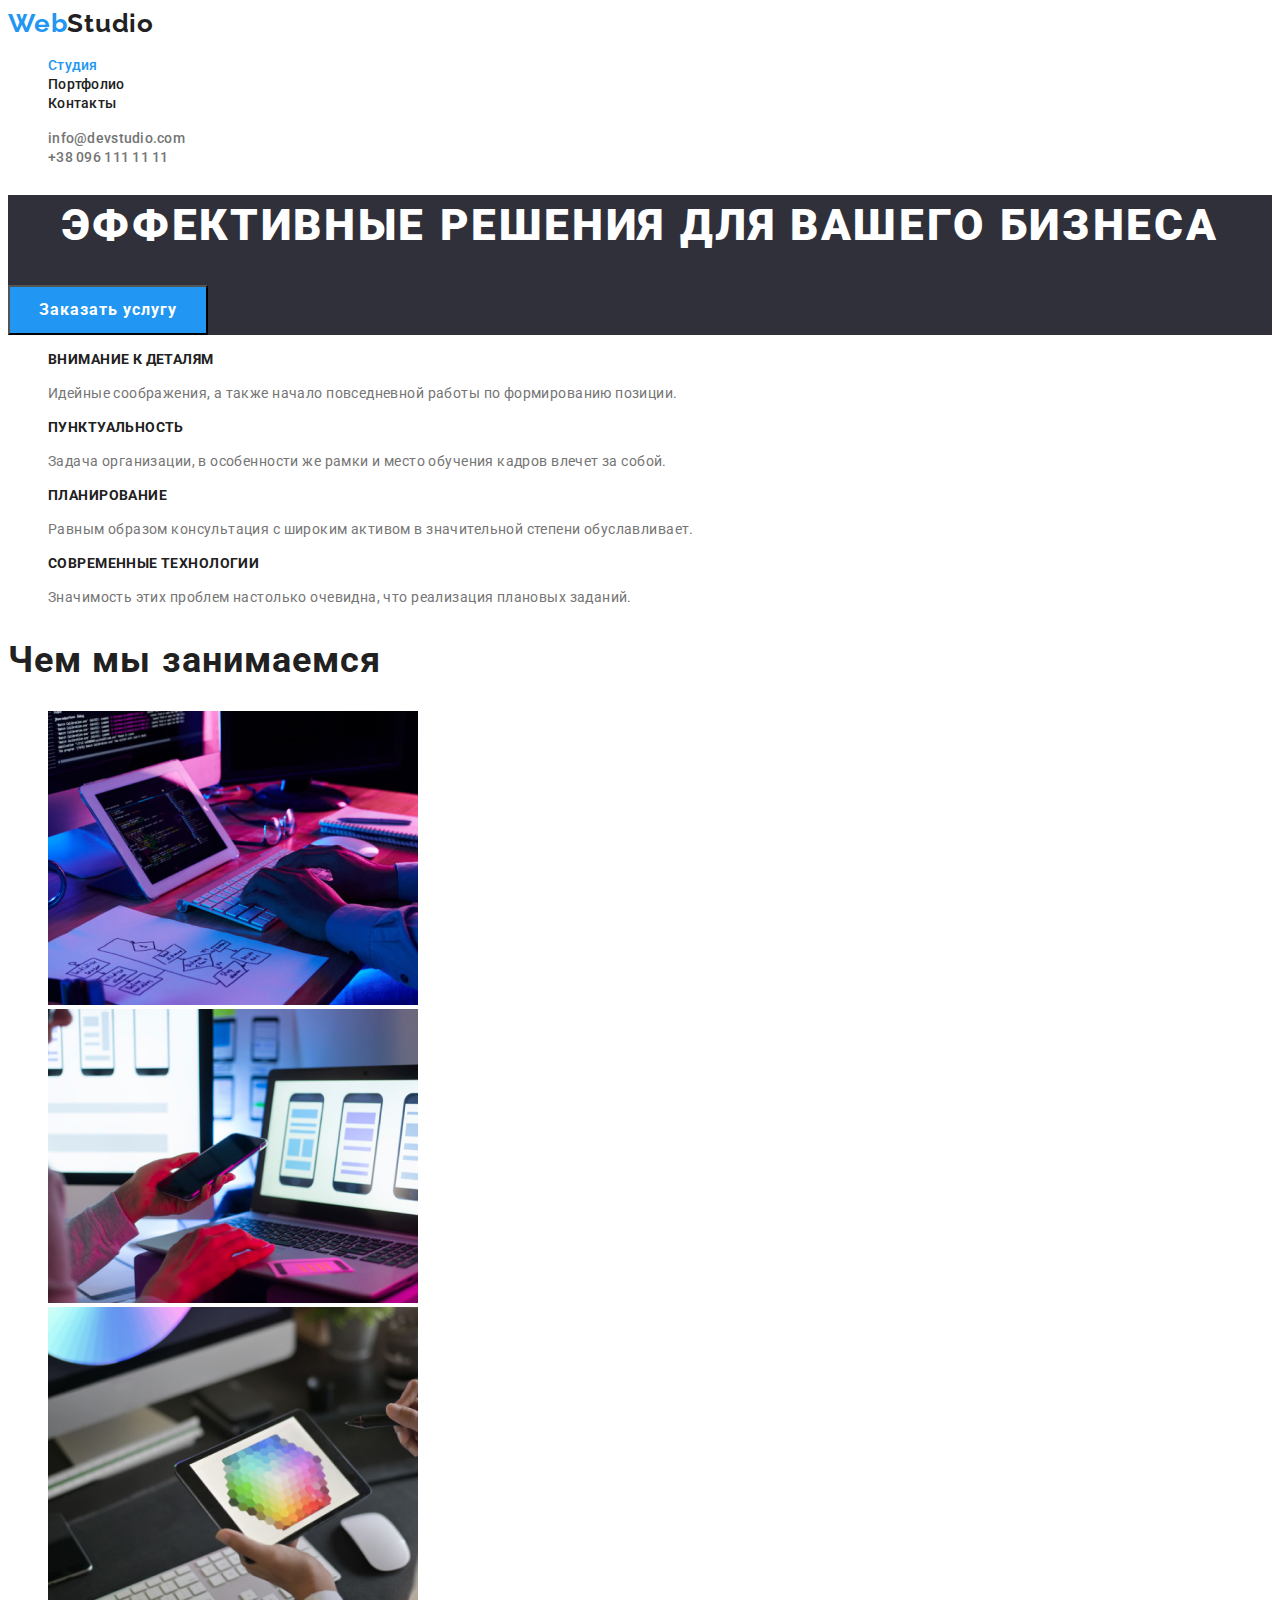
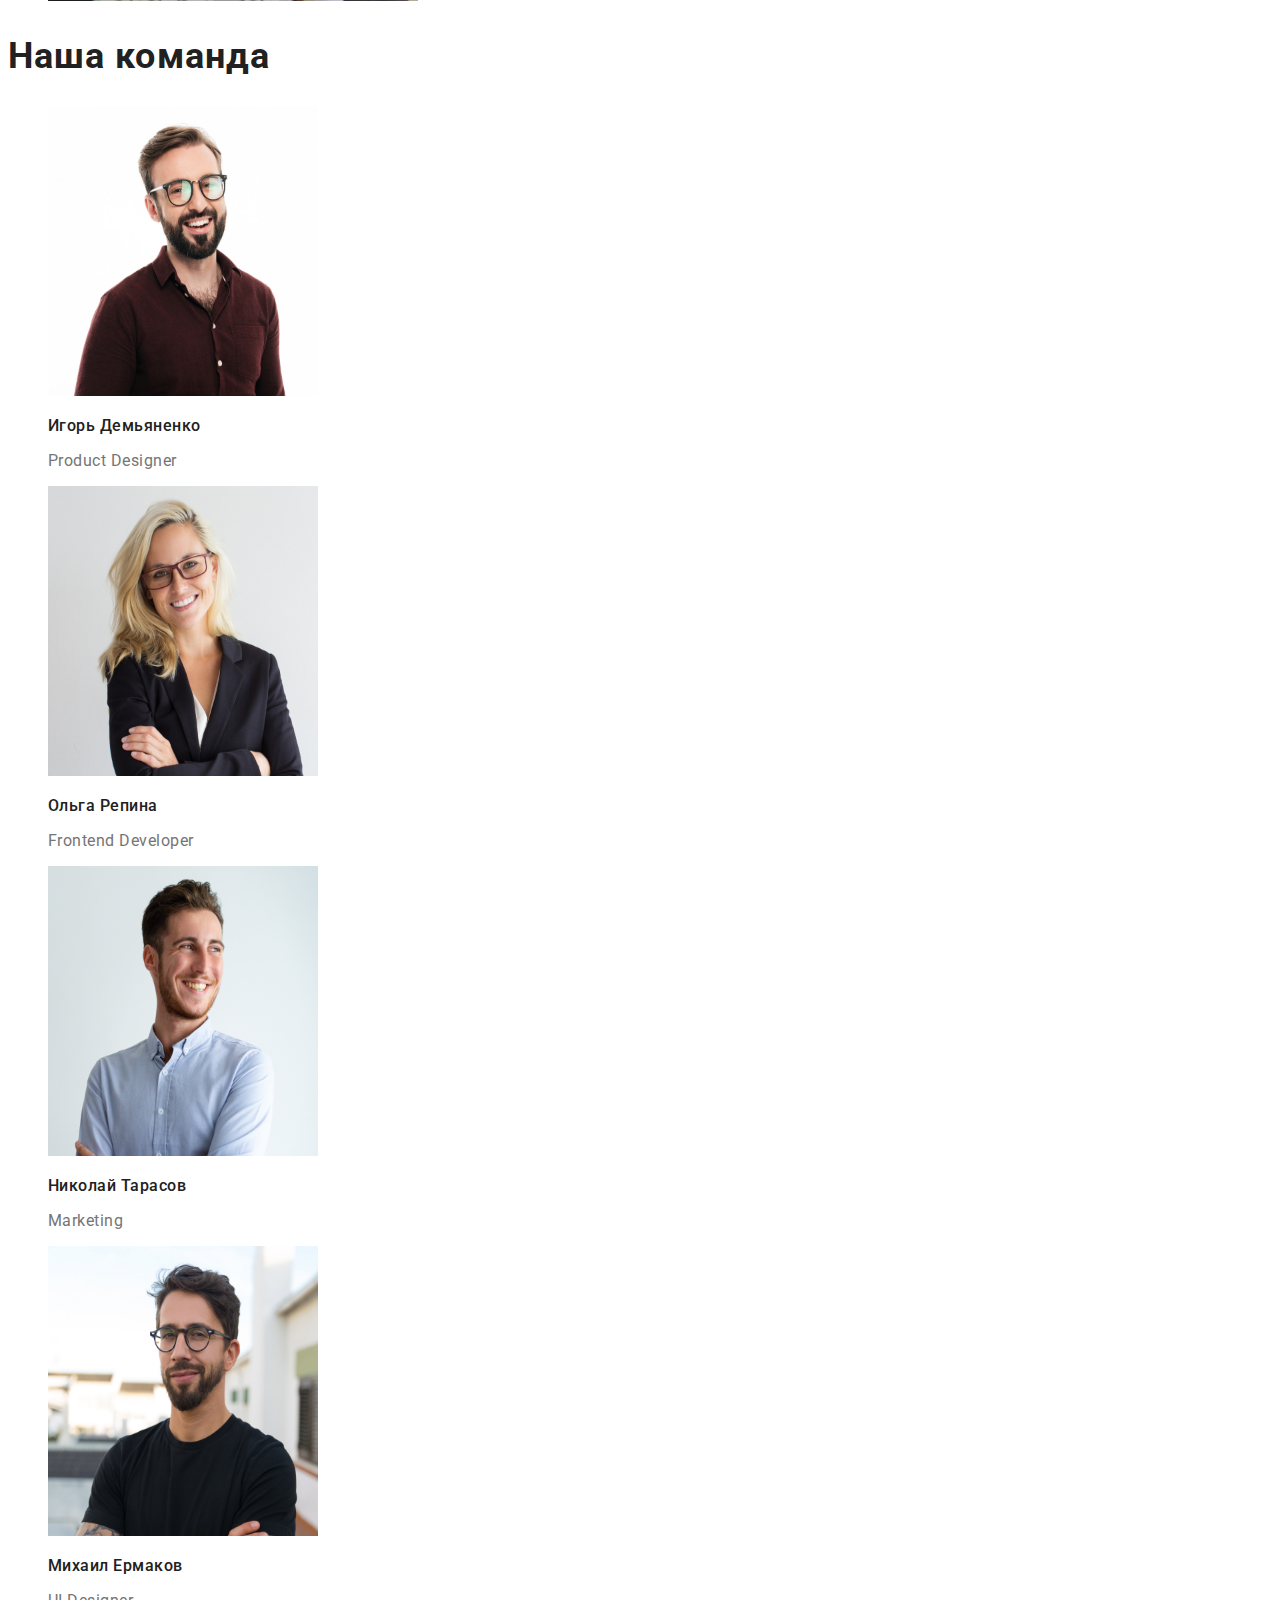
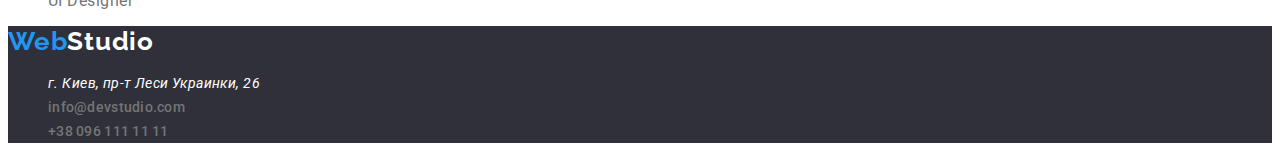
<file: index.html>
<!DOCTYPE html>
<html lang="ru">
  <head>
    <meta charset="UTF-8" />
    <meta http-equiv="X-UA-Compatible" content="IE=edge" />
    <meta name="viewport" content="width=device-width, initial-scale=1.0" />
    <title>Document</title>
    <!--Font start-->
    <link rel="preconnect" href="https://fonts.googleapis.com">
    <link rel="preconnect" href="https://fonts.gstatic.com" crossorigin>
    <link href="https://fonts.googleapis.com/css2?family=Raleway:wght@700&family=Roboto:wght@400;500;700;900&display=swap" rel="stylesheet">
    <!--Font end-->
    <link rel="stylesheet" href="./css/styles.css">
  </head>
  <body>
    <header class="header">
      <!-- navigation -->
      <nav class="nav">
        <a class="logo link" href="" lang="en">Web<span class="logo-accent-dark">Studio</span></a>
        <ul class="nav-list list">
          <li class="nav-item">
           <a class="header-link header-link-current link" href="./index.html">Студия</a>
          </li>
          <li class="nav-item">
           <a  class="header-link link" href="./portfolio.html">Портфолио</a>
          </li>
          <li class="nav-item">
           <a class="header-link link" href="">Контакты</a>
          </li>
        </ul>
      </nav>
      <ul class="contacts-list list">
        <li class="contact-item">
          <a class="contact-link link" href="mailto:info@devstudio.com">info@devstudio.com</a>
        </li>
        <li class="contact-item">
          <a class="contact-link link" href="tel:+380961111111">+38 096 111 11 11</a>
        </li>
      </ul>
    </header>
    <main>
      <!-- hero section -->
      <section class="hero-section">
        <h1 class="hero-item">Эффективные решения для вашего бизнеса</h1>
        <button class="hero-btn btn" type="button">Заказать услугу</button>
      </section>
      <!-- Section peculiarities -->
      <section class="peculiarities">
        <ul class="peculiarities-list list">
          <li class="peculiarities-item">
            <h2 class="peculiarities-title">Внимание к деталям</h2>
            <p class="peculiarities-prg">
              Идейные соображения, а также начало повседневной работы по формированию позиции.
            </p>
          </li>
          <li class="peculiarities-item">
            <h2 class="peculiarities-title">Пунктуальность</h2>
            <p class="peculiarities-prg">
              Задача организации, в особенности же рамки и место обучения кадров влечет за собой.
            </p>
          </li>
          <li class="peculiarities-item">
            <h2 class="peculiarities-title">Планирование</h2>
            <p class="peculiarities-prg">
              Равным образом консультация с широким активом в значительной степени обуславливает.
            </p>
          </li>
          <li class="peculiarities-item">
            <h2 class="peculiarities-title">Современные технологии</h2>
            <p class="peculiarities-prg">
              Значимость этих проблем настолько очевидна, что реализация плановых заданий.
            </p>
          </li>
        </ul>
      </section>
      <!-- Section about -->
      <section class="section-about">
        <h2 class="about-title">Чем мы занимаемся</h2>
        <ul class="about-list list">
          <li class="about-item">
            <img src="./images/about/img.jpg" alt="image1" width="370" height="294" />
          </li>
          <li class="about-item">
            <img src="./images/about/img-1.jpg" alt="image2" width="370" height="294" />
          </li>
          <li class="about-item">
            <img src="./images/about/img-2.jpg" alt="image3" width="370" height="294" />
          </li>
        </ul>
      </section>
      <!-- Section team -->
      <section class="team">
        <h2 class="team-title">Наша команда</h2>
        <ul class="team-list list">
          <li class="team-item">
            <img src="./images/team/img.jpg" alt="Игорь Демьяненко" width="270" height="290" />
            <h3 class="team-name">Игорь Демьяненко</h3>
            <p class="team-position">Product Designer</p>
          </li>
          <li class="team-item">
            <img src="./images/team/img-1.jpg" alt="Ольга Репина" width="270" height="290" />
            <h3 class="team-name">Ольга Репина</h3>
            <p class="team-position">Frontend Developer</p>
          </li>
          <li class="team-item">
            <img src="./images/team/img-2.jpg" alt="Николай Тарасов" width="270" height="290" />
            <h3 class="team-name">Николай Тарасов</h3>
            <p class="team-position">Marketing</p>
          </li>
          <li class="team-item">
            <img src="./images/team/img-3.jpg" alt="Михаил Ермаков" width="270" height="290" />
            <h3 class="team-name">Михаил Ермаков</h3>
            <p class="team-position">UI Designer</p>
          </li>
        </ul>
        </section>
    </main>
      <!-- Footer -->
    <footer class="footer">
      <a class="logo link" href="" lang="en">Web<span class="logo-accent-light">Studio</span></a>
      <ul class="footer-contact-list list">
        <li class="contact-item">
          <!-- adress -->
          <address class="footer-address">г. Киев, пр-т Леси Украинки, 26</address>
        </li>
        <li class="contact-item">
          <a class="contact-link link" href="mailto:info@devstudio.com">info@devstudio.com</a>
        </li>
        <li class="contact-item">
          <a class="contact-link link" href="tel:+380961111111">+38 096 111 11 11</a>
        </li>
      </ul>
    </footer>
  </body>
</html>
</file>
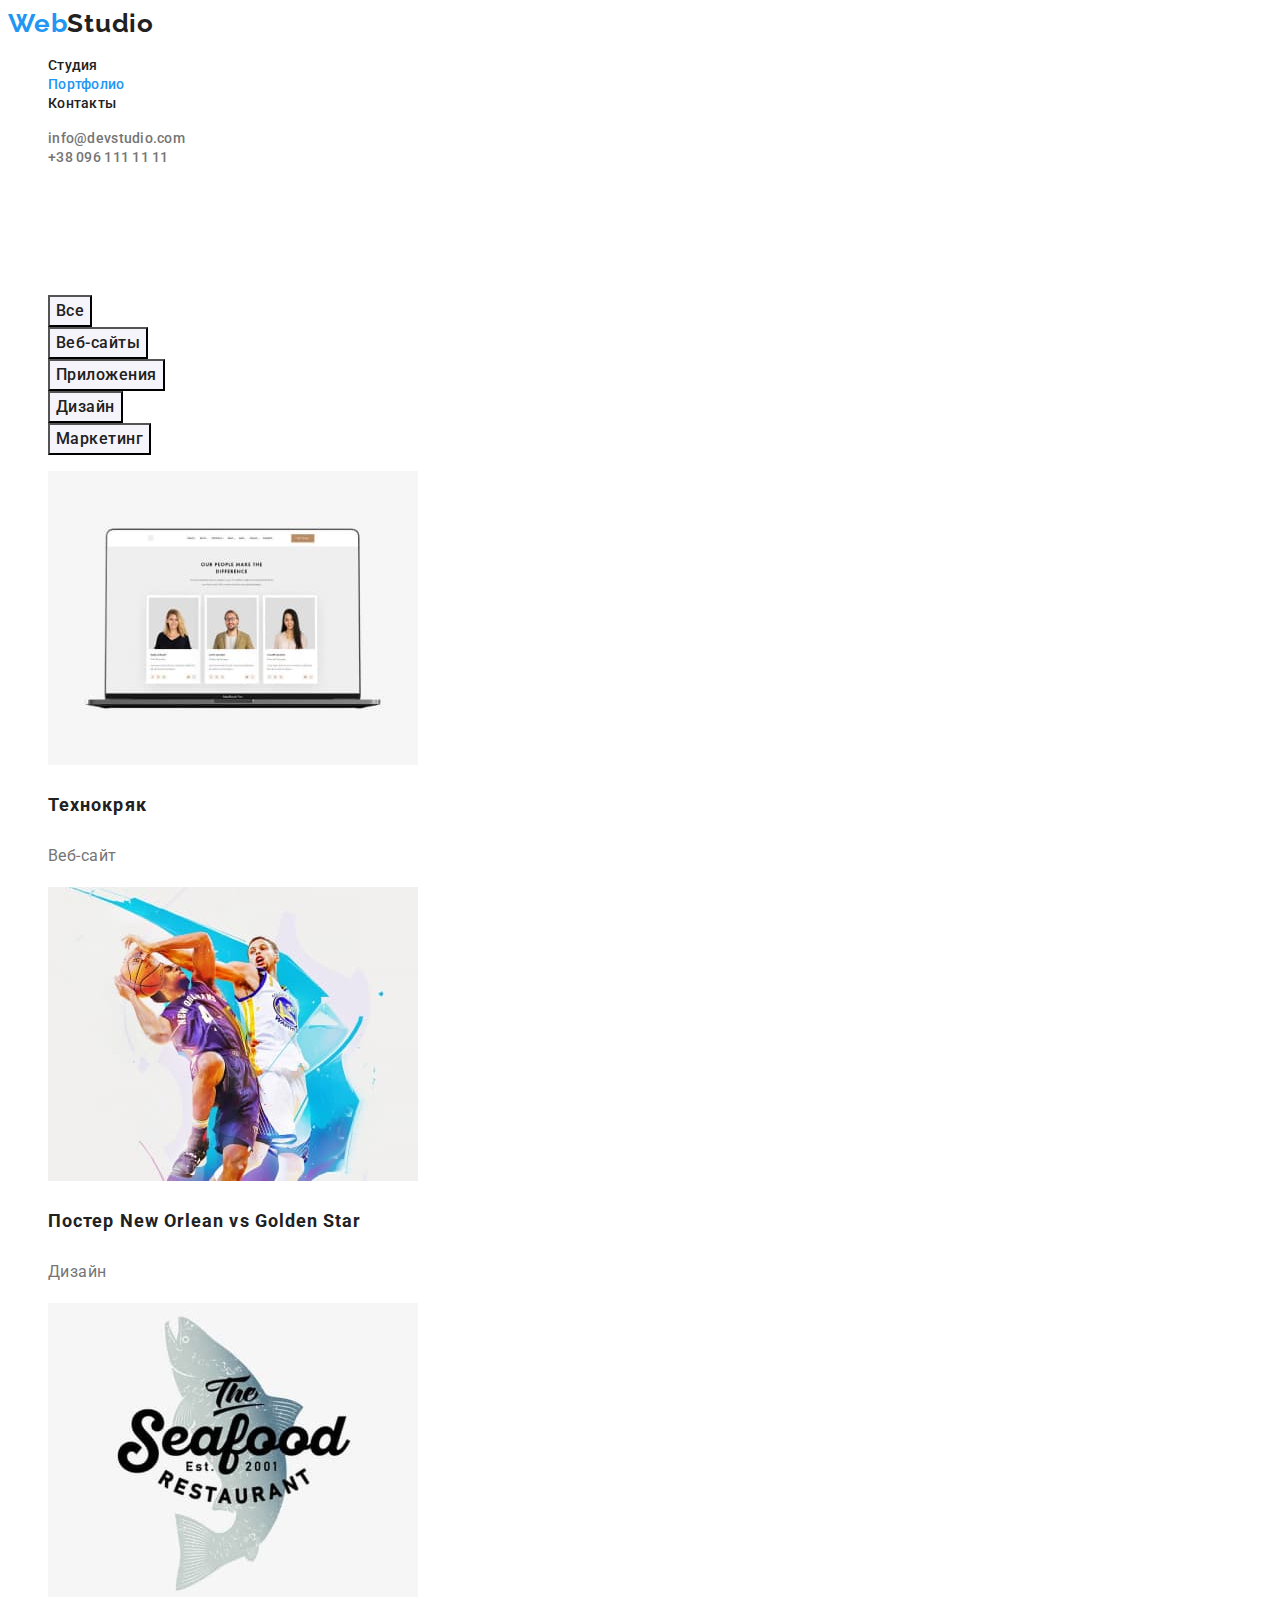
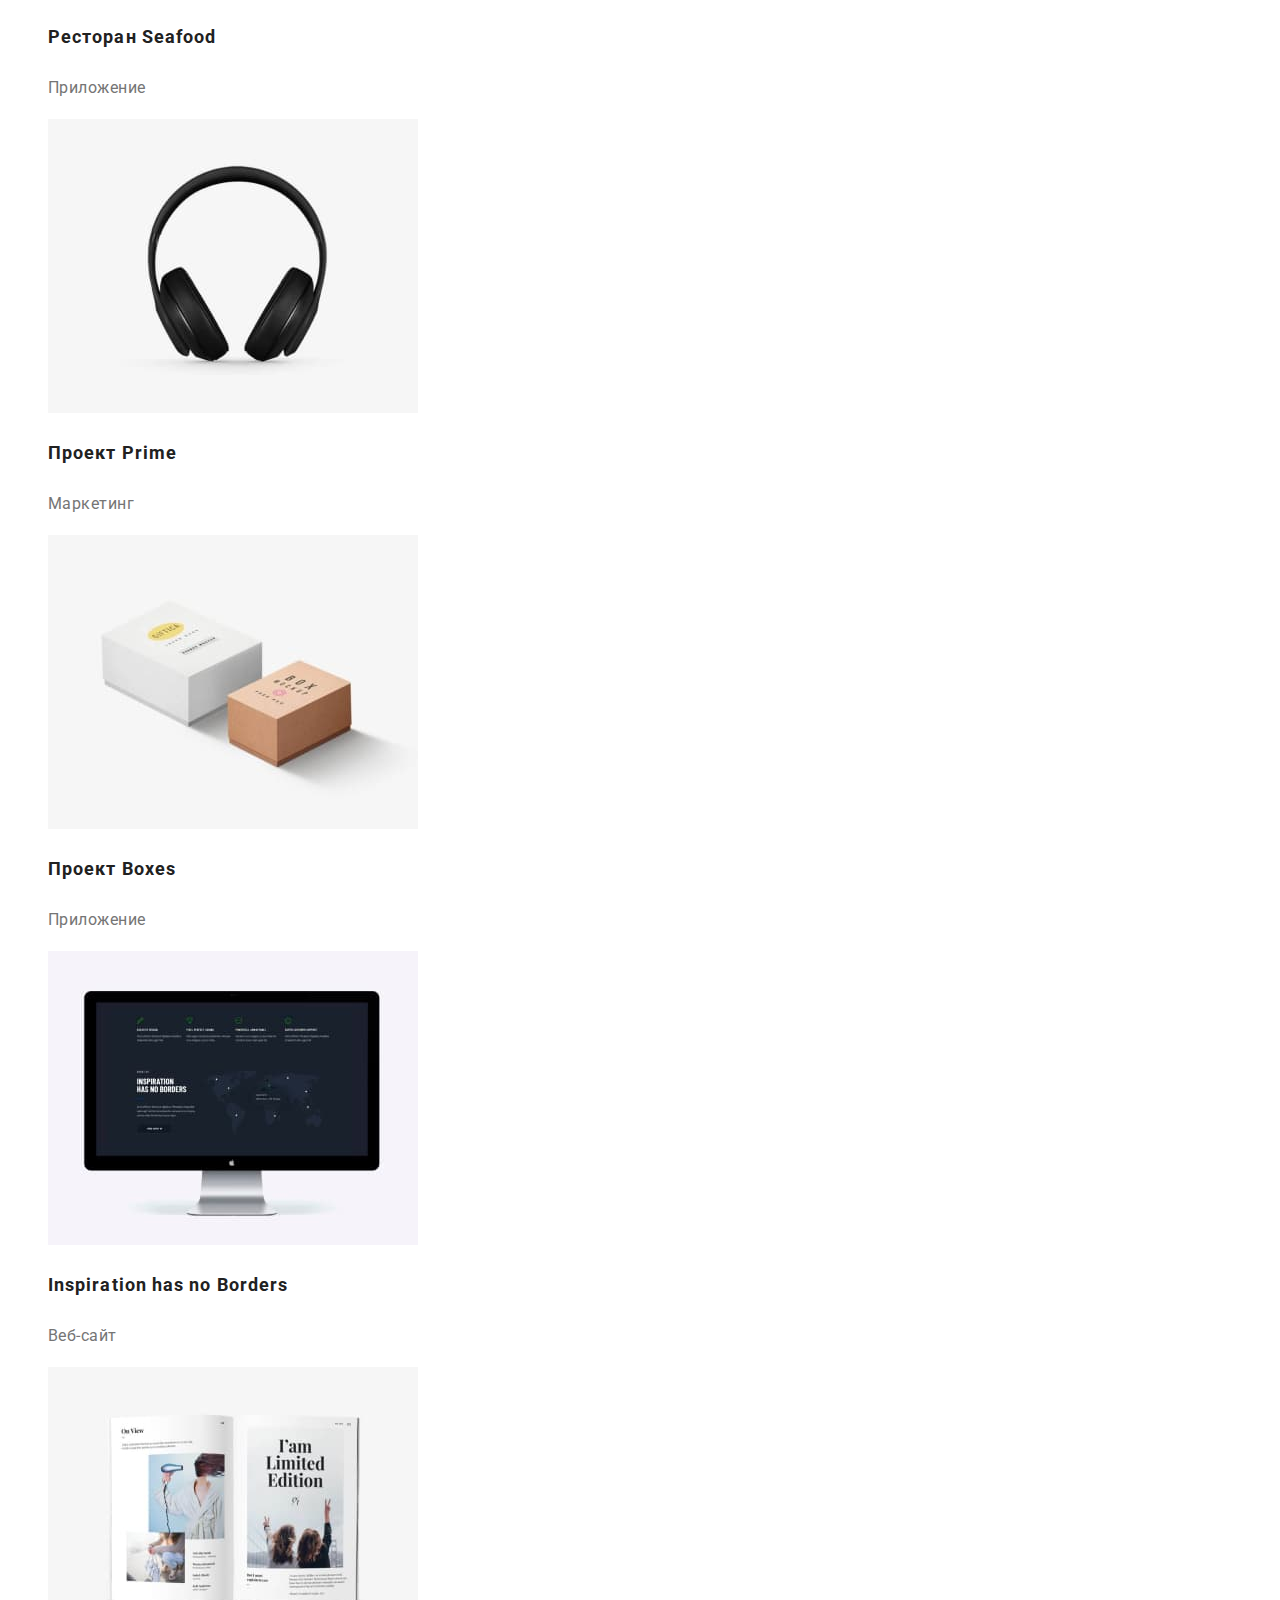
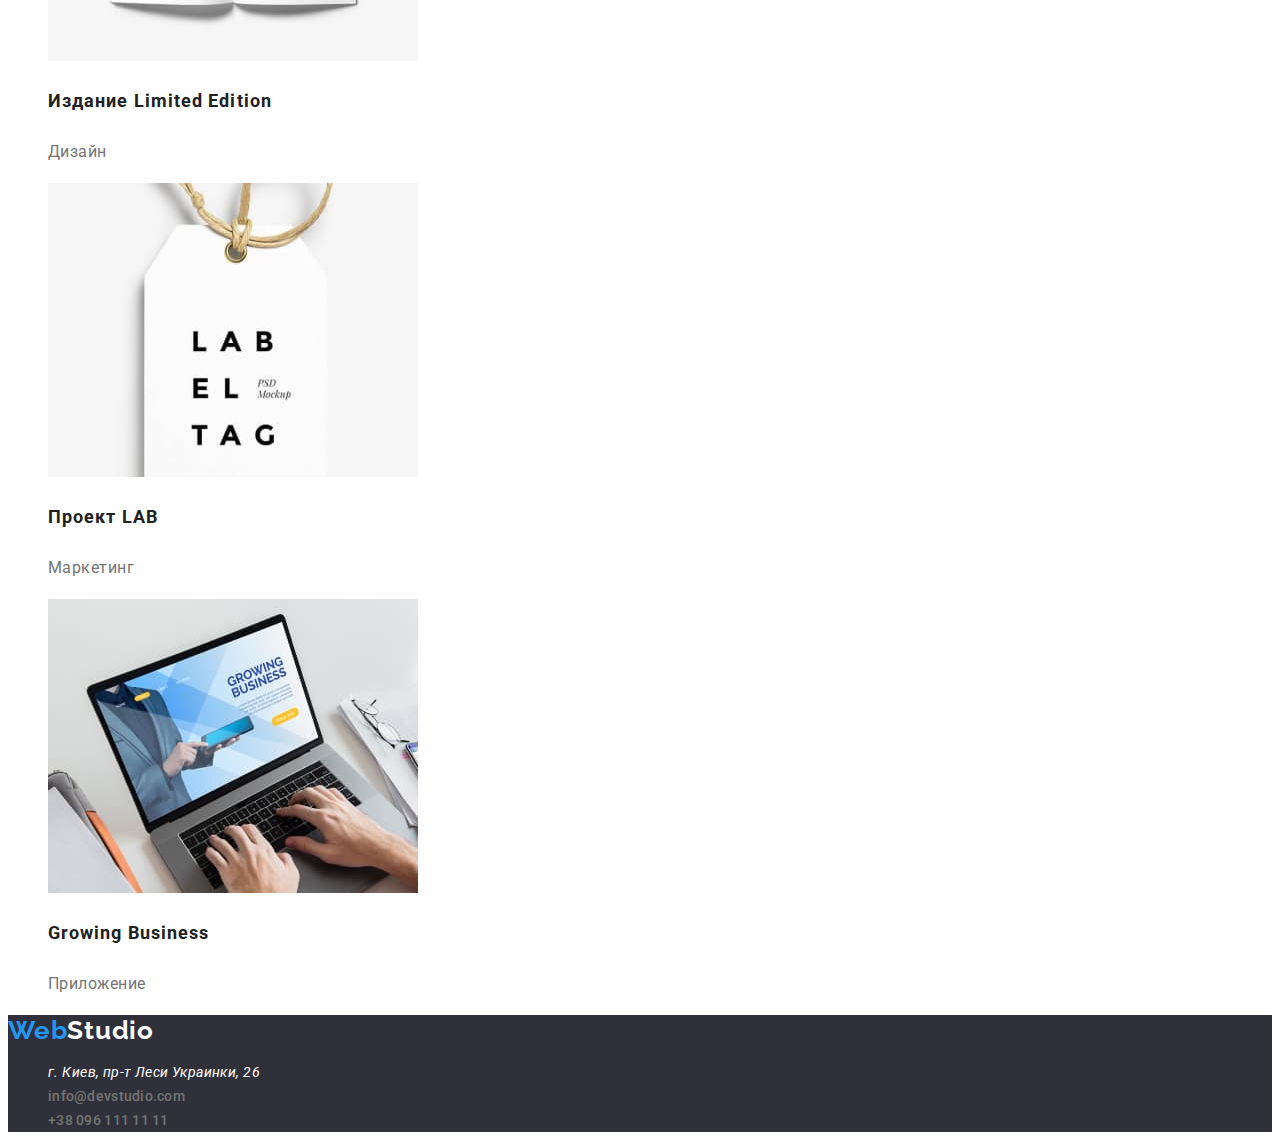
<file: portfolio.html>
<!DOCTYPE html>
<html lang="ru">
  <head>
    <meta charset="UTF-8" />
    <meta http-equiv="X-UA-Compatible" content="IE=edge" />
    <meta name="viewport" content="width=device-width, initial-scale=1.0" />
    <title>Document</title>
    <!--Font start-->
    <link rel="preconnect" href="https://fonts.googleapis.com" />
    <link rel="preconnect" href="https://fonts.gstatic.com" crossorigin />
    <link
      href="https://fonts.googleapis.com/css2?family=Raleway:wght@700&family=Roboto:wght@400;500;700;900&display=swap"
      rel="stylesheet"
    />
    <!--Font end-->
    <link rel="stylesheet" href="./css/styles.css" />
  </head>
  <body>
    <header class="header">
      <nav class="nav">
        <a class="logo link" href="" lang="en">Web<span class="logo-accent-dark">Studio</span></a>
        <ul class="nav-list list">
          <li class="nav-item">
            <a class="header-link link" href="./index.html">Студия</a>
          </li>
          <li class="nav-item">
            <a class="header-link header-link-current link" href="./portfolio.html">Портфолио</a>
          </li>
          <li class="nav-item">
            <a class="header-link link" href="">Контакты</a>
          </li>
        </ul>
      </nav>
      <ul class="contacts-list list">
        <li class="contact-item">
          <a class="contact-link link" href="mailto:info@devstudio.com">info@devstudio.com</a>
        </li>
        <li class="contact-item">
          <a class="contact-link link" href="tel:+380961111111">+38 096 111 11 11</a>
        </li>
      </ul>
    </header>
    <main>
      <section class="portfolio">
        <h1 class="our-pf">Our portfolio</h1>
        <section class="pf-filter-section">
          <h2 class="filter-section">filter section</h2>
          <ul class="pf-filter-list list">
            <li>
              <button class="pf-btn" type="button">Все</button>
            </li>
            <li>
              <button class="pf-btn" type="button">Веб-сайты</button>
            </li>
            <li>
              <button class="pf-btn" type="button">Приложения</button>
            </li>
            <li>
              <button class="pf-btn" type="button">Дизайн</button>
            </li>
            <li>
              <button class="pf-btn" type="button">Маркетинг</button>
            </li>
          </ul>
        </section>
        <section class="project-content">
          <ul class="project-list list">
            <li class="project-item">
              <img src="./images/portfolio/img(1).jpg" alt="img" width="370" />
              <h3 class="about-project">Технокряк</h3>
              <p class="about-project-item">Веб-сайт</p>
            </li>
            <li class="project-item">
              <img src="./images/portfolio/img-1.jpg" alt="img-1" width="370" />
              <h3 class="about-project">Постер New Orlean vs Golden Star</h3>
              <p class="about-project-item">Дизайн</p>
            </li>
            <li class="project-item">
              <img src="./images/portfolio/img-2.jpg" alt="img-2" width="370" />
              <h3 class="about-project">Ресторан Seafood</h3>
              <p class="about-project-item">Приложение</p>
            </li>
            <li class="project-item">
              <img src="./images/portfolio/img-3.jpg" alt="img-3" width="370" />
              <h3 class="about-project">Проект Prime</h3>
              <p class="about-project-item">Маркетинг</p>
            </li>
            <li class="project-item">
              <img src="./images/portfolio/img-4.jpg" alt="img-4" width="370" />
              <h3 class="about-project">Проект Boxes</h3>
              <p class="about-project-item">Приложение</p>
            </li>
            <li class="project-item">
              <img src="./images/portfolio/img-5.jpg" alt="img-5" width="370" />
              <h3 class="about-project">Inspiration has no Borders</h3>
              <p class="about-project-item">Веб-сайт</p>
            </li>
            <li class="project-item">
              <img src="./images/portfolio/img-6.jpg" alt="img-6" width="370" />
              <h3 class="about-project">Издание Limited Edition</h3>
              <p class="about-project-item">Дизайн</p>
            </li>
            <li class="project-item">
              <img src="./images/portfolio/img-7.jpg" alt="img-7" width="370" />
              <h3 class="about-project">Проект LAB</h3>
              <p class="about-project-item">Маркетинг</p>
            </li>
            <li class="project-item">
              <img src="./images/portfolio/img-8.jpg" alt="img-8" width="370" />
              <h3 class="about-project">Growing Business</h3>
              <p class="about-project-item">Приложение</p>
            </li>
          </ul>
        </section>
      </section>
    </main>
    <!-- Footer -->
    <footer class="footer">
      <a class="logo link" href="" lang="en">Web<span class="logo-accent-light">Studio</span></a>
      <ul class="footer-contact-list list">
        <li class="contact-item">
          <address class="footer-address">г. Киев, пр-т Леси Украинки, 26</address>
        </li>
        <li class="contact-item">
          <a class="contact-link link" href="mailto:info@devstudio.com">info@devstudio.com</a>
        </li>
        <li class="contact-item">
          <a class="contact-link link" href="tel:+380961111111">+38 096 111 11 11</a>
        </li>
      </ul>
    </footer>
  </body>
</html>
</file>
<file: css/styles.css>
:root {
    /* fonts */
    --main-font: "Roboto" ,sans-serif;
    --secondary-font: 'Raleway',sans-serif;

    /* text colors */
    --main-txt-cl: #212121;
    --acent-txt-cl: #2196F3;


    /* bg colors */
    --darkgrey-bg-cl: #2F303A;
    --lightgrey-bg-cl: #F5F4FA;
    --white-bg-cl: #FFFFFF;
    --grey-bg-cl: #EEEEEE;

    /* others */
}

body {
    font-family: "Roboto" ,sans-serif;
    color: var(--main-txt-cl);
}

/* reset styles */
.link {
text-decoration: none;
color: currentColor;
}

.list {
    list-style: none;
    color: currentColor;

}

/* btn styles */
.btn {
    font-family: inherit;
    font-weight: 700;
    font-size: 16px;
    line-height: calc(30 / 16);
    letter-spacing: 0.06em;
    cursor: pointer;
    color: #FFFFFF;
    background-color: var(--acent-txt-cl)
}

.hero-btn {
width: 200px;
height: 50px;
}
.pf-btn {
    font-family: inherit;
    font-weight: 500;
    font-size: 16px;
    line-height: calc(26 / 16);
    letter-spacing: 0.03em;
    cursor: pointer;
    color: #212121;
    background-color: var(--lightgrey-bg-cl);
}

.pf-btn:hover,
.pf-btn:focus {
    color: var(--white-bg-cl);
    background-color: var(--acent-txt-cl);
}

/* Logo */
.logo { 
    font-family: 'Raleway',sans-serif;
    font-style: normal;
    font-weight: 700;
    font-size: 26px;
    line-height: 1.19 ;
    letter-spacing: 0.03em;
    color: #2196F3;}
    
.logo-accent-dark {
    color: #212121;
    }
.logo-accent-light {
    color: white;
    }

/* Header */
.header {
    background-color: var(--white-bg-cl);
}

.header-link {
    font-weight: 500;
    font-size: 14px;
    line-height: calc(16 / 14);
    letter-spacing: 0.02em;
    color: #212121;
}

.header-link:hover,
.header-link:focus {
 color:var(--acent-txt-cl);
}

.header-link-current {
    color: var(--acent-txt-cl)
}

.contact-link {
    font-weight: 500;
    font-size: 14px;
    line-height: calc(16 / 14);
    letter-spacing: 0.02em;
    color: #757575;
}

.contact-link:hover ,
.contact-link:focus {
    color: var(--acent-txt-cl);
}

/* Main section */
.hero-item {
font-weight: 900;
font-size: 44px;
line-height: calc(60 / 44);
text-align: center;
letter-spacing: 0.06em;
text-transform: uppercase;
color: #FFFFFF;

}

.hero-section {
    background-color: var(--darkgrey-bg-cl);
}


.peculiarities-title {
font-weight: 700;
font-size: 14px;
line-height: calc(16 / 14);
letter-spacing: 0.03em;
text-transform: uppercase;
color: #212121;
}
.peculiarities-prg {
font-size: 14px;
line-height: calc(24 / 14);
letter-spacing: 0.03em;
color: #757575;
}
.about-title {
font-weight: 700;
font-size: 36px;
line-height: calc(42 /36);
letter-spacing: 0.03em;
}

.team-title {
font-weight: 700;
font-size: 36px;
line-height: calc(42 / 36);
letter-spacing: 0.03em;
}

.team-name {
font-weight: 500;
font-size: 16px;
line-height: calc(19 / 16);
letter-spacing: 0.03em;
}

.team-position {
font-size: 16px;
line-height: calc(19 / 16);
letter-spacing: 0.03em;
color: #757575;
}

/* Footer */

.footer {
    background-color: var(--darkgrey-bg-cl);
}

.footer-address {
font-size: 14px;
line-height: calc(24 / 14);
letter-spacing: 0.03em;
color: #FFFFFF;
}
.footer-contact-list {
font-size: 14px;
line-height: calc(24 / 14);
letter-spacing: 0.03em;
color: rgba(255, 255, 255, 0.6);
}

/* portfolio */

.our-pf,
.filter-section {
    visibility: hidden;
}

.about-project {
    font-weight: 700;
    font-size: 18px;
    line-height: calc(36 / 18);
    letter-spacing: 0.06em;
}

.about-project-item {
    font-size: 16px;
    line-height: calc(30 / 16);
    letter-spacing: 0.03em;
    color: #757575;
}
</file>
